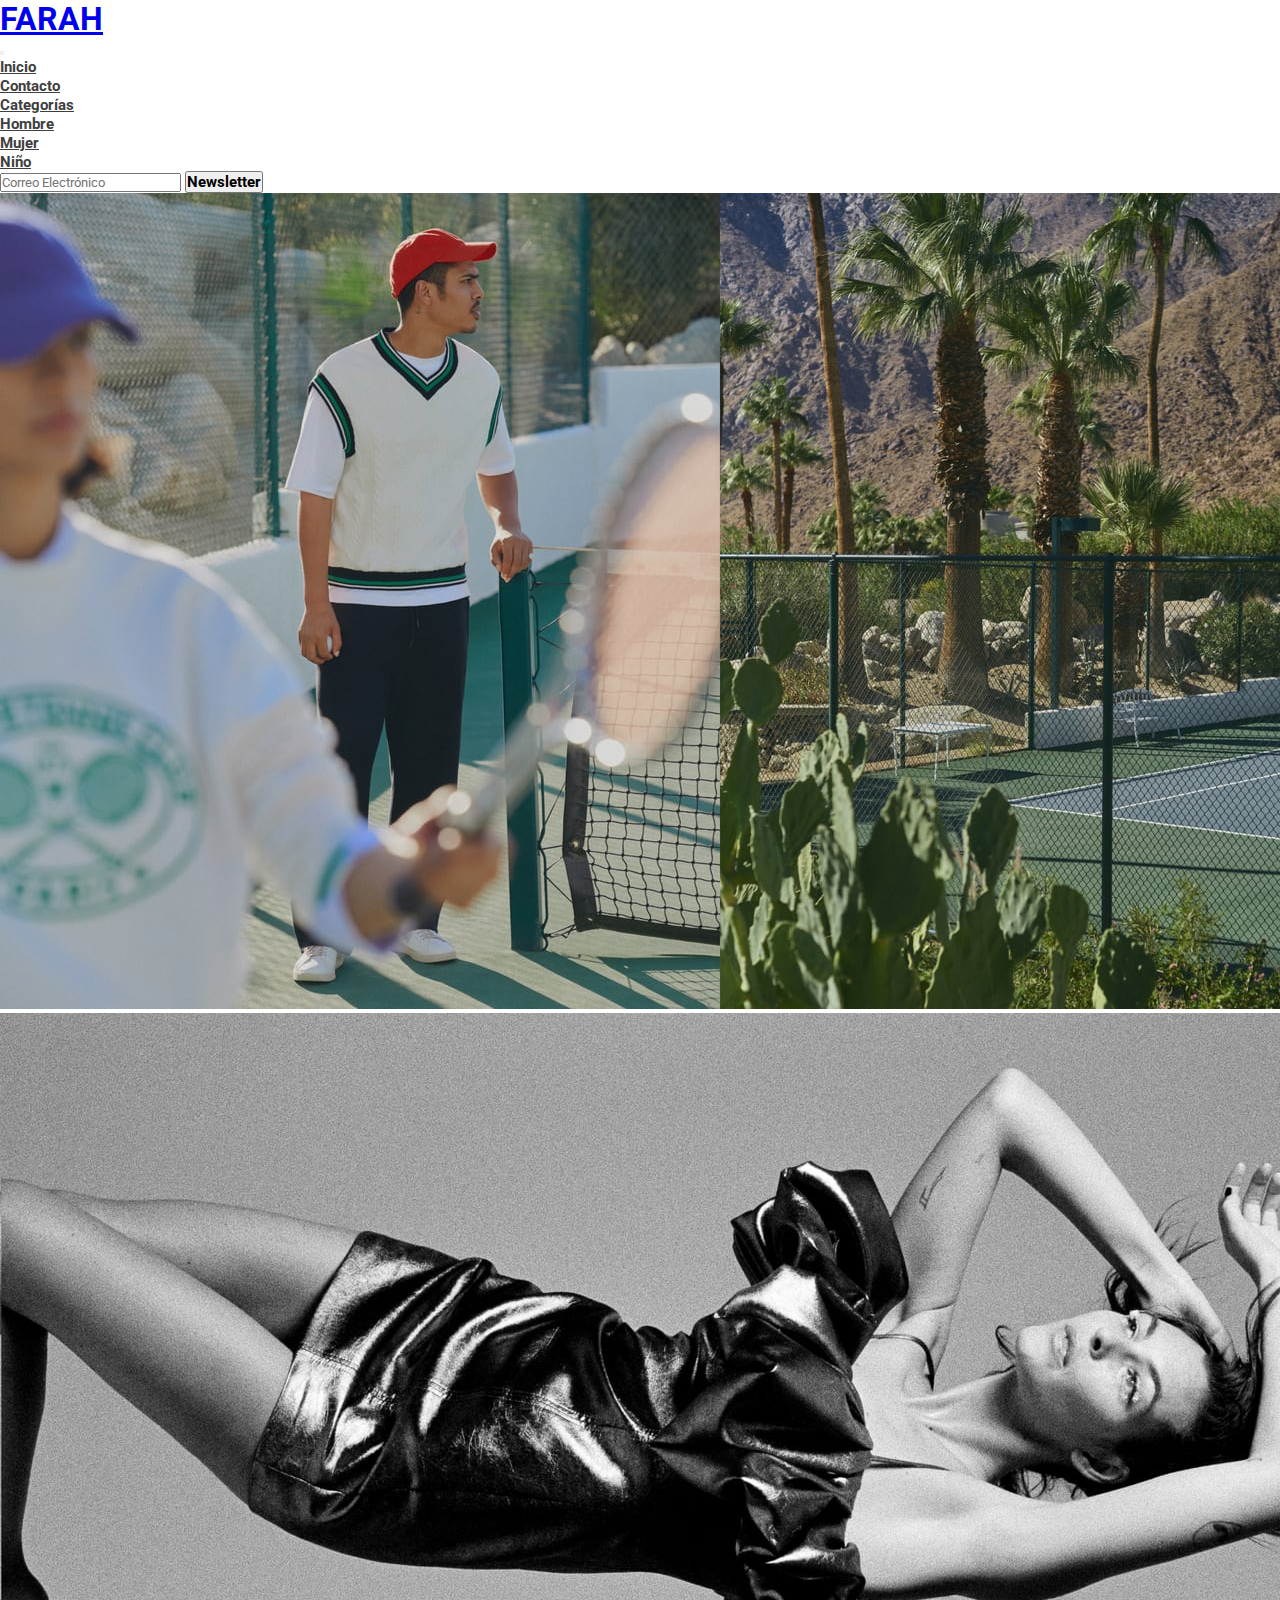
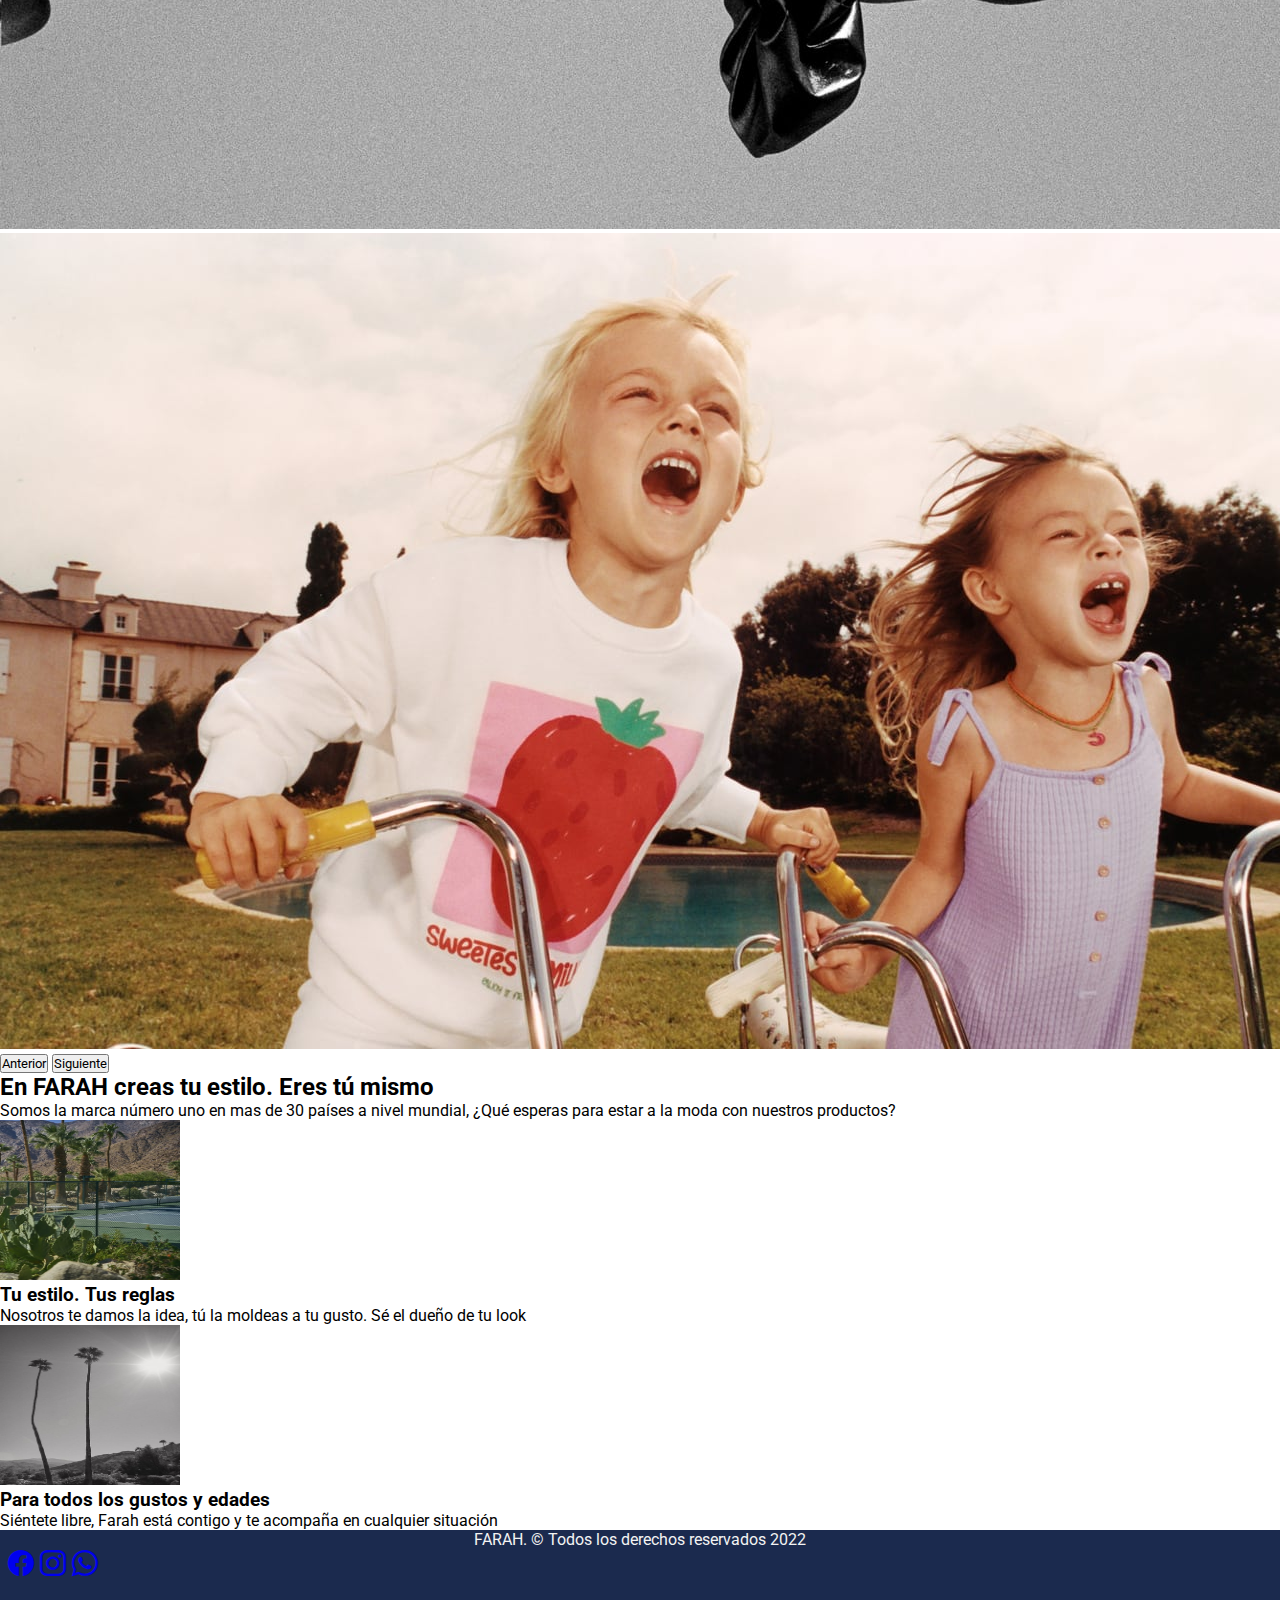
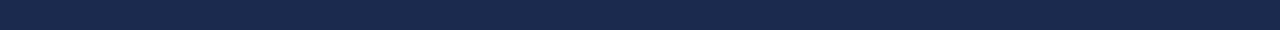
<file: index.html>
<!DOCTYPE html>
<html lang="en">
<head>
    <meta charset="UTF-8">
    <meta http-equiv="X-UA-Compatible" content="IE=edge">
    <meta name="viewport" content="width=device-width, initial-scale=1.0">
    <!-- Descripción de página -->
    <meta name="description" content="Tu mejor outfit, en cualquier lugar y en cualquier época del año. Tu mejor versión te espera.">
    <!-- Keyboards -->
    <meta name="keywords" content="ropa, mujer, dama, niño, niña, nene, nena, hombre, caballero, chico, chica, chicos, chicas, hombres, mujeres, outfit, abrigos, remeras, abrigo, remera, camisas, camisa, pantalon, pantalones, medias, buzo, buzos, campera, camperas, chaqueta, chaquetas, falda, faldas, short, shorts, bermuda, bermudas">
    <!-- Íconos bstrap -->
    <link rel="stylesheet" href="https://cdn.jsdelivr.net/npm/bootstrap-icons@1.10.2/font/bootstrap-icons.css">
    <!-- CSS only BOOTSTRAP-->
    <link href="https://cdn.jsdelivr.net/npm/bootstrap@5.2.3/dist/css/bootstrap.min.css" rel="stylesheet" integrity="sha384-rbsA2VBKQhggwzxH7pPCaAqO46MgnOM80zW1RWuH61DGLwZJEdK2Kadq2F9CUG65" crossorigin="anonymous">
    <link rel="stylesheet" href="./css/estilos.css">
    <title>FARAH</title>
</head>
<body>

  <!-- NAVBAR, cabeza de página -->
  <header>
    <nav class="navbar navbar-expand-lg bg-light navbar-light p-3 menu_css sticky-md-top">
      <div class="container-fluid">
        <!-- Nombre de la página en H1 para darle prioridad -->
        <a class="navbar-brand" href="#">
          <h1 class="text-primary fs-3 fw-bold">FARAH</h1>
        </a>

        <button class="navbar-toggler" type="button" data-bs-toggle="collapse" data-bs-target="#navbarSupportedContent" aria-controls="navbarSupportedContent" aria-expanded="false" aria-label="Toggle navigation">
        </button>

        <div class="collapse navbar-collapse" id="navbarSupportedContent">
          <ul class="navbar-nav me-auto mb-2 mb-lg-0">

            <li class="nav-item">
              <a class="nav-link active" aria-current="page" href="index.html">Inicio</a>
            </li>

            <li class="nav-item">
              <a class="nav-link" href="./pages/contacto.html">Contacto</a>
            </li>

            <li class="nav-item dropdown">
              <a class="nav-link dropdown-toggle" href="#" role="button" data-bs-toggle="dropdown" aria-expanded="false">
                Categorías
              </a>
              <ul class="dropdown-menu">
                <li>
                  <a class="dropdown-item" href="./pages/hombres.html">Hombre</a>
                </li>
                <li>
                  <a class="dropdown-item" href="./pages/mujeres.html">Mujer</a>
                </li>
                <li>
                  <a class="dropdown-item" href="./pages/ninos.html">Niño</a>
                </li>
              </ul>
            </li>

          </ul>

          <form class="d-flex" role="email">
            <input class="form-control me-2" type="email" placeholder="Correo Electrónico" aria-label="email">
            <button class="btn btn-primary btn-primary-outline-success" type="button">Newsletter</button>
          </form>         
        </div>
      </div>
    </nav>
  </header>

  <main>

    <!-- Carrusel de imágenes -->
    <div id="carouselExampleControls" class="carousel slide" data-bs-ride="carousel">

      <div class="carousel-inner">
        <div class="carousel-item active">
          <a href="./pages/hombres.html">
            <img src="./img/slide1-index.jpg" class="d-block w-100" alt="slide 1">
          </a>
        </div>

        <div class="carousel-item">
          <a href="./pages/mujeres.html">
            <img src="./img/slide2-index.jpg" class="d-block w-100" alt="slide 2">
          </a>
        </div>

        <div class="carousel-item">
          <a href="./pages/ninos.html">
            <img src="./img/slide3-index.jpg" class="d-block w-100" alt="slide 3">
          </a>
        </div>
      </div>

      <button class="carousel-control-prev" type="button" data-bs-target="#carouselExampleControls" data-bs-slide="prev">
        <span class="carousel-control-prev-icon" aria-hidden="true"></span>
        <span>Anterior</span>
      </button>

      <button class="carousel-control-next" type="button" data-bs-target="#carouselExampleControls" data-bs-slide="next">
        <span>Siguiente</span>
        <span class="carousel-control-next-icon" aria-hidden="true"></span>
      </button>
    </div>

    <!-- Introducción de página -->
    <section class="w-50 mx-auto text-center pt-5 introduccion">
      <h2 class="p-3 fs-2 border-top border-3">En <span class="text-primary fs-3 fw-bold">FARAH</span> creas tu estilo. Eres tú mismo</h2>
      <p class="p-3 fs-4">Somos la marca número uno en mas de 30 países a nivel mundial,<span class="text-primary"> ¿Qué esperas para estar a la moda con nuestros productos?</span></p>
    </section>

    <!-- Servicios/Categorías -->
    <section class="container-fluid">

      <div class="row w-75 mx-auto">
        <div class="col-lg-6 col-md-12 col-sm-12 d-flex my-5">
          <img src="./img/servicios1-index.jpg" alt="palmera1" class="tamano-img">
          <div>
            <h3 class="fs-5 mt-4 px-4 pb-1">Tu estilo. Tus reglas</h3>
            <p class="px-4">Nosotros te damos la idea, tú la moldeas a tu gusto. Sé el dueño de tu look</p>
          </div>
        </div>

          <div class="col-lg-6 col-md-12 col-sm-12 d-flex my-5">
            <img src="./img/servicios2-index.jpg" alt="palmera2" class="tamano-img">
            <div>
              <h3 class="fs-5 mt-4 px-4 pb-1">Para todos los gustos y edades</h3>
              <p class="px-4">Siéntete libre, Farah está contigo y te acompaña en cualquier situación</p>
            </div>
      </div>
    </section>

  </main>
  
  <footer class="w-100 d-flex align-items-center justify-content-center flex-wrap">
    <p class="fs-5 px-3 pt-3">FARAH. &copy; Todos los derechos reservados 2022</p>

    <div class="iconos">
      <a href="#"><i class="bi bi-facebook"></i></a>
      <a href="#"><i class="bi bi-instagram"></i></a>
      <a href="#"><i class="bi bi-whatsapp"></i></a>
    </div>
  </footer>

    <!-- JavaScript Bundle with Popper -->
    <script src="https://cdn.jsdelivr.net/npm/bootstrap@5.2.3/dist/js/bootstrap.bundle.min.js" integrity="sha384-kenU1KFdBIe4zVF0s0G1M5b4hcpxyD9F7jL+jjXkk+Q2h455rYXK/7HAuoJl+0I4" crossorigin="anonymous"></script>
</body>
</html>
</file>
<file: css/estilos.css>
@charset "UTF-8";
@import url("https://fonts.googleapis.com/css2?family=Roboto:wght@300&display=swap");
/* RESET */
* {
  margin: 0;
  padding: 0;
  font-family: "Roboto", sans-serif;
}

/* MENÚ */
.menu_css li > a {
  font-size: 15px;
  font-weight: bold;
  color: #3f3f3f;
}
.menu_css form > button {
  font-size: 15px;
  font-weight: bold;
}

/* PANTALLA PEQUEÑA/CELULAR */
@media (max-width: 768px) {
  .introduccion {
    width: 80%;
  }
}
/* Imágenes servicios/categorías index */
.tamano-img {
  width: 180px;
  height: 160px;
}

/* FOOTER */
footer {
  background: #1b2a4e;
  min-height: 100px;
}
footer p {
  color: #f3f3f3;
  text-align: center;
}
footer .iconos {
  font-size: 26px;
  padding: 0 8px;
  color: #f3f3f3;
}

/*# sourceMappingURL=estilos.css.map */
</file>
